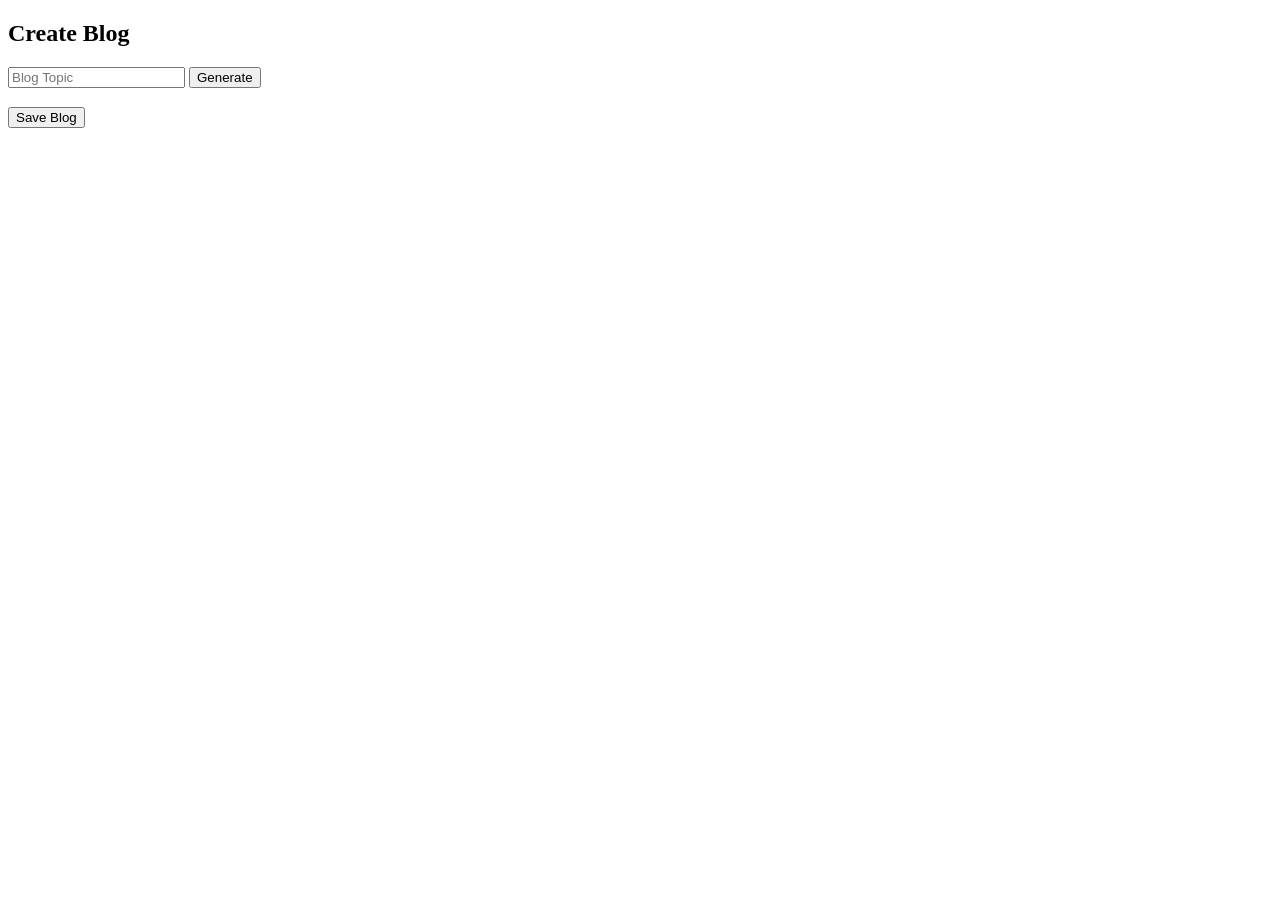
<file: templates/create_blog.html>
<!DOCTYPE html>
<html>

<body>

    <h2>Create Blog</h2>
    <input id="topic" placeholder="Blog Topic">
    <button onclick="generate()">Generate</button>

    <h3 id="title"></h3>
    <p id="content"></p>

    <button onclick="save()">Save Blog</button>

    <script>
        let blog = {};

        function generate() {
            fetch("http://127.0.0.1:5000/generate-blog", {
                method: "POST",
                headers: { "Content-Type": "application/json" },
                body: JSON.stringify({ topic: topic.value })
            })
                .then(r => r.json())
                .then(d => {
                    blog = d;
                    title.innerText = d.title;
                    content.innerText = d.content;
                });
        }

        function save() {
            fetch("http://127.0.0.1:5000/save-blog", {
                method: "POST",
                headers: { "Content-Type": "application/json" },
                body: JSON.stringify({
                    user_id: localStorage.getItem("user_id"),
                    title: blog.title,
                    content: blog.content
                })
            }).then(() => alert("Saved"));
        }
    </script>

</body>

</html>
</file>
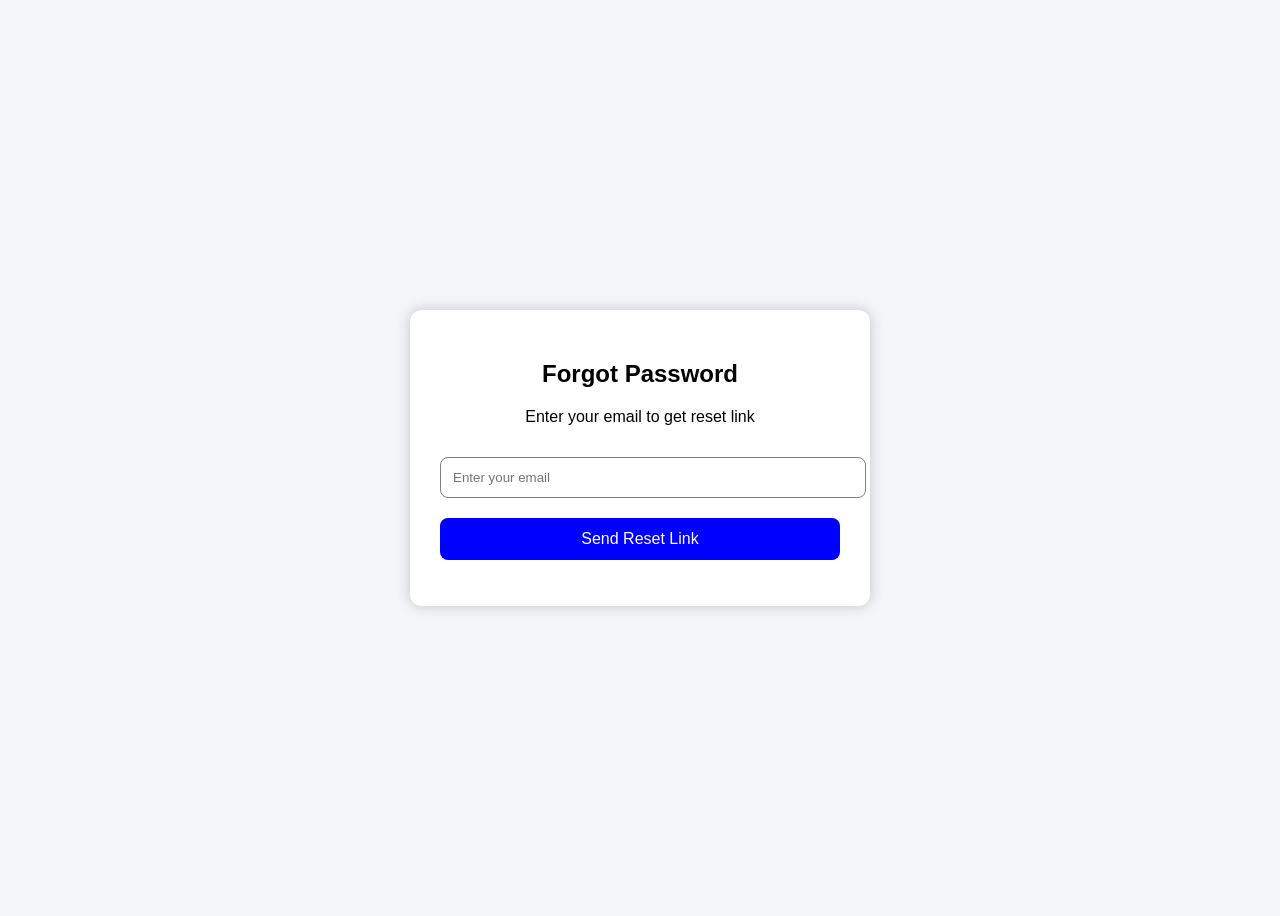
<file: templates/forgot_password.html>
<!DOCTYPE html>
<html>

<head>
    <title>Forgot Password</title>
    <style>
        body {
            font-family: Arial;
            background: #f4f6f9;
            display: flex;
            justify-content: center;
            align-items: center;
            height: 100vh;
        }

        .box {
            background: white;
            padding: 30px;
            width: 400px;
            border-radius: 12px;
            text-align: center;
            box-shadow: 0 0 15px rgba(0, 0, 0, 0.2);
        }

        input {
            width: 100%;
            padding: 12px;
            margin-top: 15px;
            border-radius: 8px;
            border: 1px solid gray;
        }

        button {
            width: 100%;
            padding: 12px;
            margin-top: 20px;
            border: none;
            background: blue;
            color: white;
            border-radius: 8px;
            cursor: pointer;
            font-size: 16px;
        }

        #msg {
            margin-top: 15px;
            color: green;
        }
    </style>
</head>

<body>

    <div class="box">
        <h2>Forgot Password</h2>
        <p>Enter your email to get reset link</p>

        <input type="email" id="email" placeholder="Enter your email">

        <button onclick="sendResetLink()">Send Reset Link</button>

        <p id="msg"></p>
    </div>

    <script>
        function sendResetLink() {

            let email = document.getElementById("email").value;
            let msg = document.getElementById("msg");

            msg.innerText = "Sending...";

            fetch("http://127.0.0.1:5000/forgot-password", {
                method: "POST",
                headers: {
                    "Content-Type": "application/json"
                },
                body: JSON.stringify({ email: email })
            })
                .then(res => res.json())
                .then(data => {
                    msg.innerText = data.message;
                })
                .catch(error => {
                    msg.innerText = "Error: Backend not responding!";
                    console.log("Fetch Error:", error);
                });
        }
    </script>


</body>

</html>
</file>
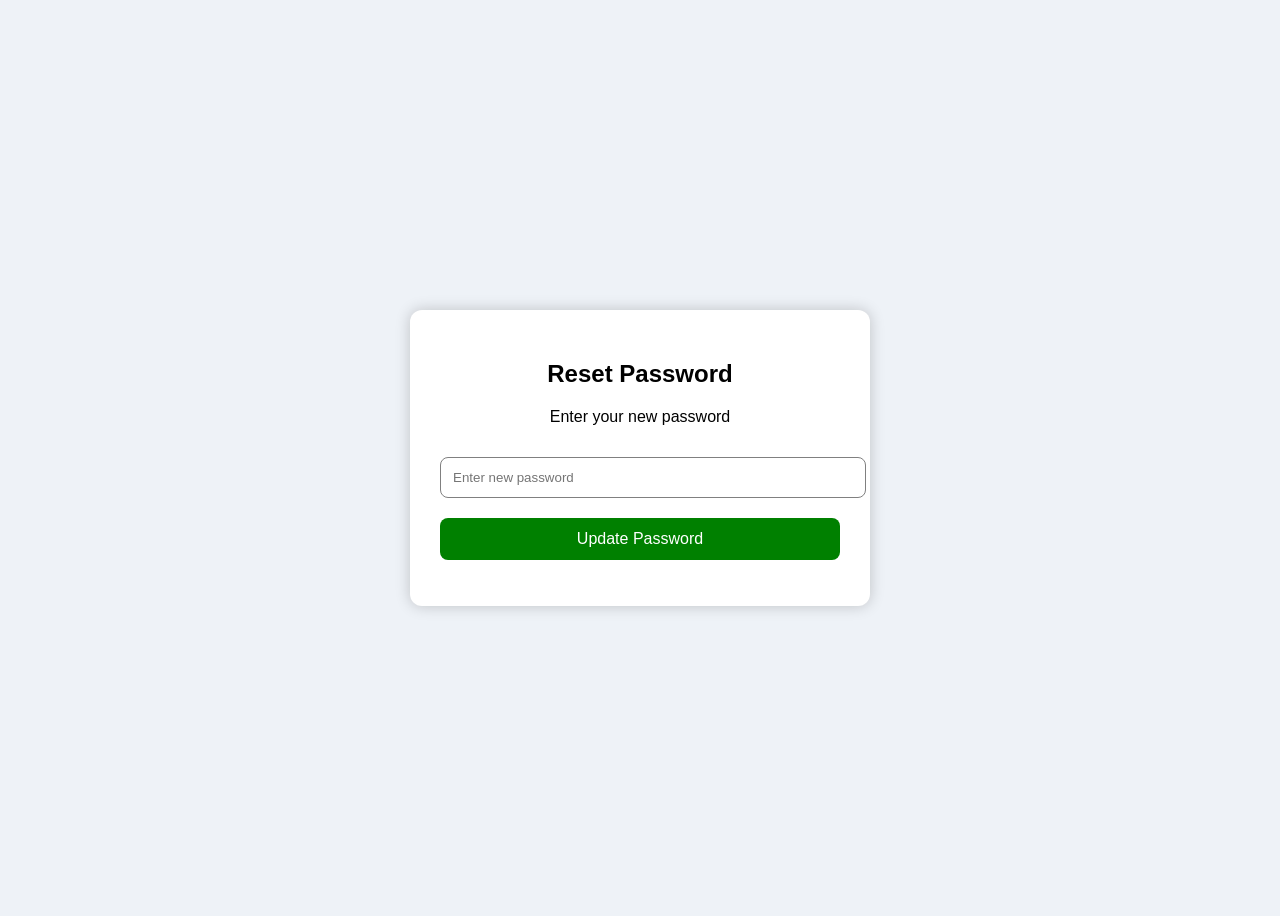
<file: templates/reset_password.html>
<!DOCTYPE html>
<html>

<head>
    <title>Reset Password</title>

    <style>
        body {
            font-family: Arial;
            background: #eef2f7;
            display: flex;
            justify-content: center;
            align-items: center;
            height: 100vh;
        }

        .box {
            background: white;
            padding: 30px;
            width: 400px;
            border-radius: 12px;
            text-align: center;
            box-shadow: 0 0 15px rgba(0, 0, 0, 0.2);
        }

        input {
            width: 100%;
            padding: 12px;
            margin-top: 15px;
            border-radius: 8px;
            border: 1px solid gray;
        }

        button {
            width: 100%;
            padding: 12px;
            margin-top: 20px;
            border: none;
            background: green;
            color: white;
            border-radius: 8px;
            cursor: pointer;
            font-size: 16px;
        }

        #msg {
            margin-top: 15px;
            color: green;
        }
    </style>

</head>

<body>

    <div class="box">
        <h2>Reset Password</h2>
        <p>Enter your new password</p>

        <input type="password" id="newpass" placeholder="Enter new password">

        <button onclick="updatePassword()">Update Password</button>

        <p id="msg"></p>
    </div>

    <script>
        // ✅ Token automatically comes from URL
        let params = new URLSearchParams(window.location.search);
        let token = params.get("token");

        function updatePassword() {

            let password = document.getElementById("newpass").value;
            let msg = document.getElementById("msg");

            fetch(`http://127.0.0.1:5000/reset-password/${token}`, {
                method: "POST",
                headers: {
                    "Content-Type": "application/json"
                },
                body: JSON.stringify({ password: password })
            })
                .then(res => res.json())
                .then(data => {
                    msg.innerText = data.message;

                    // ✅ Redirect to login after success
                    setTimeout(() => {
                        window.location.href = "login.html";
                    }, 2000);
                });
        }
    </script>

</body>

</html>
</file>
